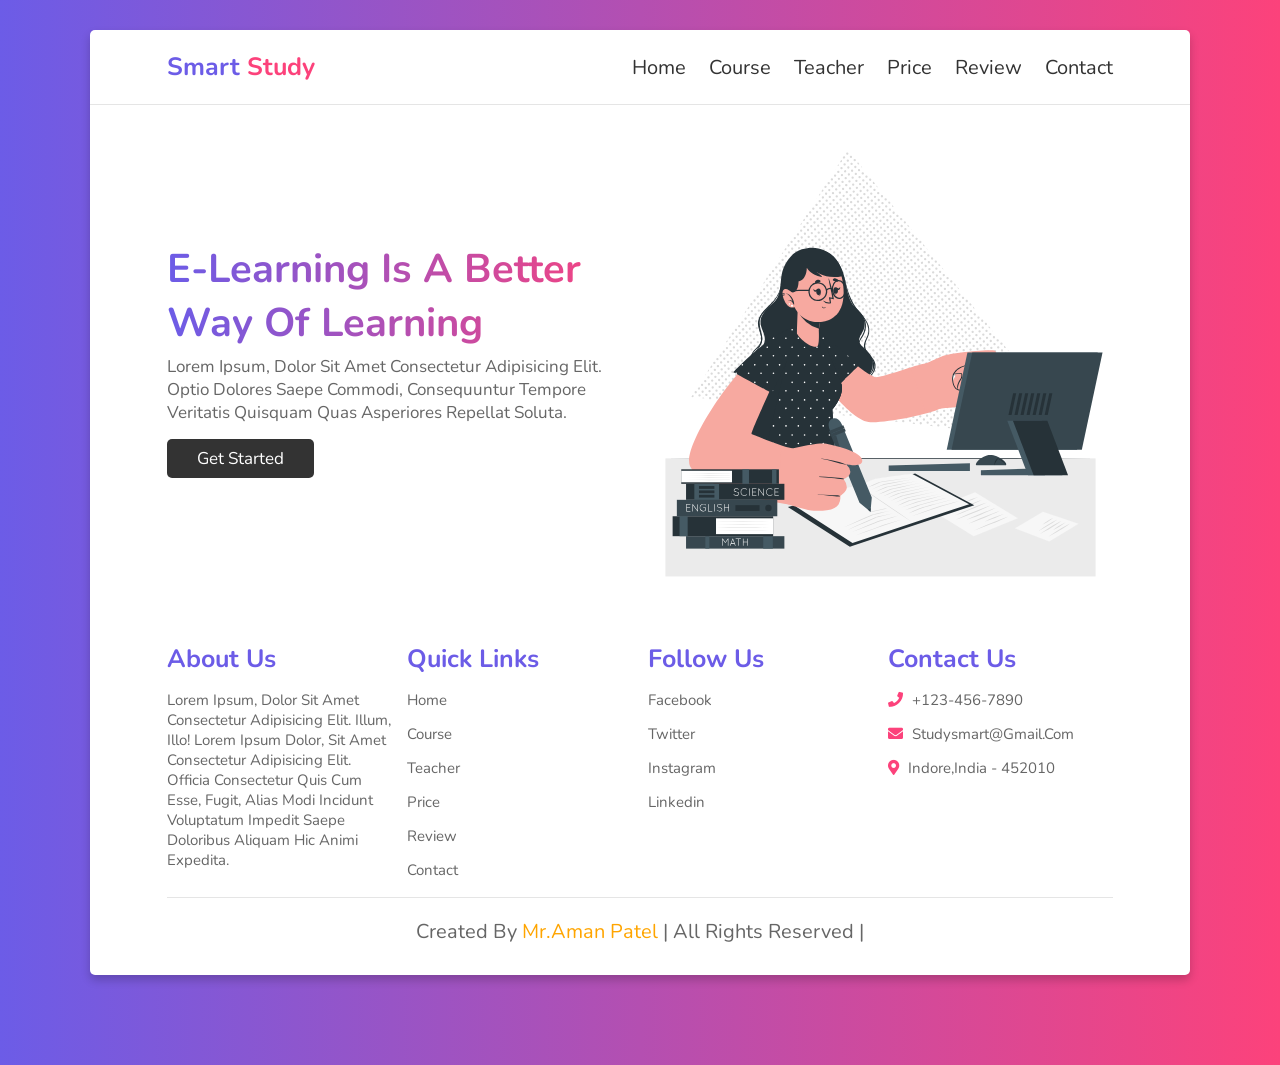
<file: index.html>
<!DOCTYPE html>
<html lang="en">

<head>
    <meta charset="UTF-8">
    <meta http-equiv="X-UA-Compatible" content="IE=edge">
    <meta name="viewport" content="width=device-width, initial-scale=1.0">
    <title>Home</title>

    <!-- font awesome cdn link  -->
    <link rel="stylesheet" href="https://cdnjs.cloudflare.com/ajax/libs/font-awesome/5.15.3/css/all.min.css">

    <!-- custom css link  -->
    <link rel="stylesheet" href="css/style.css">
</head>

<body>

    <div class="container">
        <header>

            <a href="" class="logo">  Smart <span>Study</span></a>


            <div id="menu" class="fas fa-bars"></div>

            <nav class="navbar">
                <a href="home.html">Home</a>
                <a href="course.html">course</a>
                <a href="teacher.html">teacher</a>
                <a href="price.html">price</a>
                <a href="review.html">review</a>
                <a href="contact.html">contact</a>
            </nav>


        </header>



        <!-- home section starts  -->

            <section class="home">

                <div class="content">
                    <h3>E-Learning is a better way of learning</h3>
                    <p>Lorem ipsum, dolor sit amet consectetur adipisicing elit. Optio dolores saepe commodi, consequuntur tempore veritatis quisquam quas asperiores repellat soluta.</p>
                    <a href="course.html" class="btn">Get Started</a>
                </div>

                <div class="image">
                    <img src="images/home-img.svg" alt="">
                </div>
            </section>




        <!-- home section ends -->

        <!-- footer section  -->

        <section class="footer">
            <div class="box-contanier">
                <div class="box">
                    <h3>about us</h3>
                    <p>Lorem ipsum, dolor sit amet consectetur adipisicing elit. Illum, illo! Lorem ipsum dolor, sit amet consectetur adipisicing elit. Officia consectetur quis cum esse, fugit, alias modi incidunt voluptatum impedit saepe doloribus aliquam hic animi expedita.</p>
                </div>

                <div class="box">
                    <h3>quick links</h3>
                  <a href="/" >home</a>
                  <a href="course.html" >course</a>
                  <a href="teacher.html" >teacher</a>
                  <a href="price.html" >price</a>
                  <a href="review.html" >review</a>
                  <a href="contact.html" >contact</a>
                </div>

                <div class="box">
                    <h3>Follow us</h3>
                 <a href="#">facebook</a>
                 <a href="#">twitter</a>
                 <a href="#">instagram</a>
                 <a href="#">linkedin</a>
                </div>


                <div class="box">
                    <h3>contact us</h3>
                 <p><i class="fas fa-phone"></i> +123-456-7890 </p>
                 <p><i class="fas fa-envelope"></i>  studysmart@gmail.com</p>
                 <p><i class="fas fa-map-marker-alt"></i> indore,india - 452010  </p>
                </div>

            </div>

            <div class="credit">
                Created by <span>Mr.Aman Patel </span> | all rights reserved |
            </div>
        </section>


    </div>









    <!-- custom js link  -->
    <script src="script/main.js"></script>
</body>

</html>
</file>
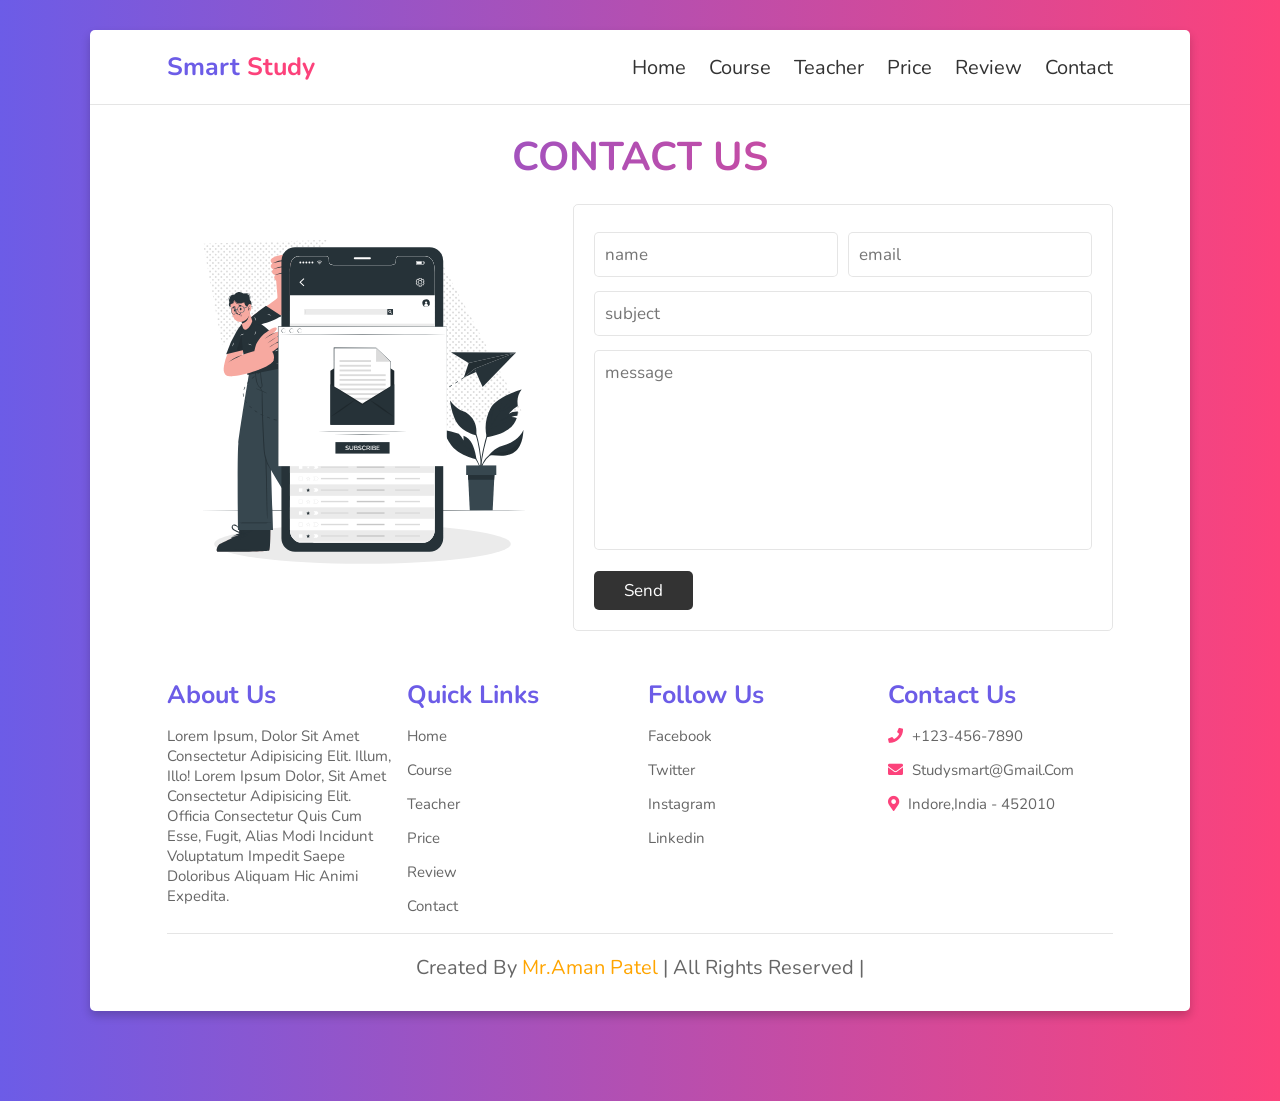
<file: contact.html>
<!DOCTYPE html>
<html lang="en">

<head>
    <meta charset="UTF-8">
    <meta http-equiv="X-UA-Compatible" content="IE=edge">
    <meta name="viewport" content="width=device-width, initial-scale=1.0">
    <title>Contact</title>

    <!-- font awesome cdn link  -->
    <link rel="stylesheet" href="https://cdnjs.cloudflare.com/ajax/libs/font-awesome/5.15.3/css/all.min.css">

    <!-- custom css link  -->
    <link rel="stylesheet" href="css/style.css">
</head>

<body>

    <div class="container">
        <header>

            <a href="" class="logo">  Smart <span>Study</span></a>


            <div id="menu" class="fas fa-bars"></div>

            <nav class="navbar">
                <a href="home.html">Home</a>
                <a href="course.html">course</a>
                <a href="teacher.html">teacher</a>
                <a href="price.html">price</a>
                <a href="review.html">review</a>
                <a href="contact.html">contact</a>
            </nav>


        </header>
        

        <h1 class="heading">Contact Us</h1>
        <!-- contact section  -->

        <section class="contact">

            <div class="image">
                <img src="images/contact-img.svg" alt="">
            </div>

            <form action="">

                <div class="inputbox">
                    <input type="text" placeholder="name">
                    <input type="email" placeholder="email">
                </div>

                <input type="text" placeholder="subject" class="box">

                <textarea placeholder="message" name="" id="" cols="30" rows="10"></textarea>

                <input type="submit" class="btn"  value="send">

            </form>

        </section>

         <!-- footer section  -->

         <section class="footer">
            <div class="box-contanier">
                <div class="box">
                    <h3>about us</h3>
                    <p>Lorem ipsum, dolor sit amet consectetur adipisicing elit. Illum, illo! Lorem ipsum dolor, sit amet consectetur adipisicing elit. Officia consectetur quis cum esse, fugit, alias modi incidunt voluptatum impedit saepe doloribus aliquam hic animi expedita.</p>
                </div>

                <div class="box">
                    <h3>quick links</h3>
                  <a href="index.html" >home</a>
                  <a href="contact.html" >course</a>
                  <a href="teacher.html" >teacher</a>
                  <a href="price.html" >price</a>
                  <a href="review.html" >review</a>
                  <a href="contact.html" >contact</a>
                </div>

                <div class="box">
                    <h3>Follow us</h3>
                 <a href="#">facebook</a>
                 <a href="#">twitter</a>
                 <a href="#">instagram</a>
                 <a href="#">linkedin</a>
                </div>


                <div class="box">
                    <h3>contact us</h3>
                 <p><i class="fas fa-phone"></i> +123-456-7890 </p>
                 <p><i class="fas fa-envelope"></i>  studysmart@gmail.com</p>
                 <p><i class="fas fa-map-marker-alt"></i> indore,india - 452010  </p>
                </div>

            </div>

            <div class="credit">
                Created by <span>Mr.Aman Patel </span> | all rights reserved |
            </div>
        </section>
    </div>









    <!-- custom js link  -->
    <script src="script/main.js"></script>
</body>

</html>
</file>
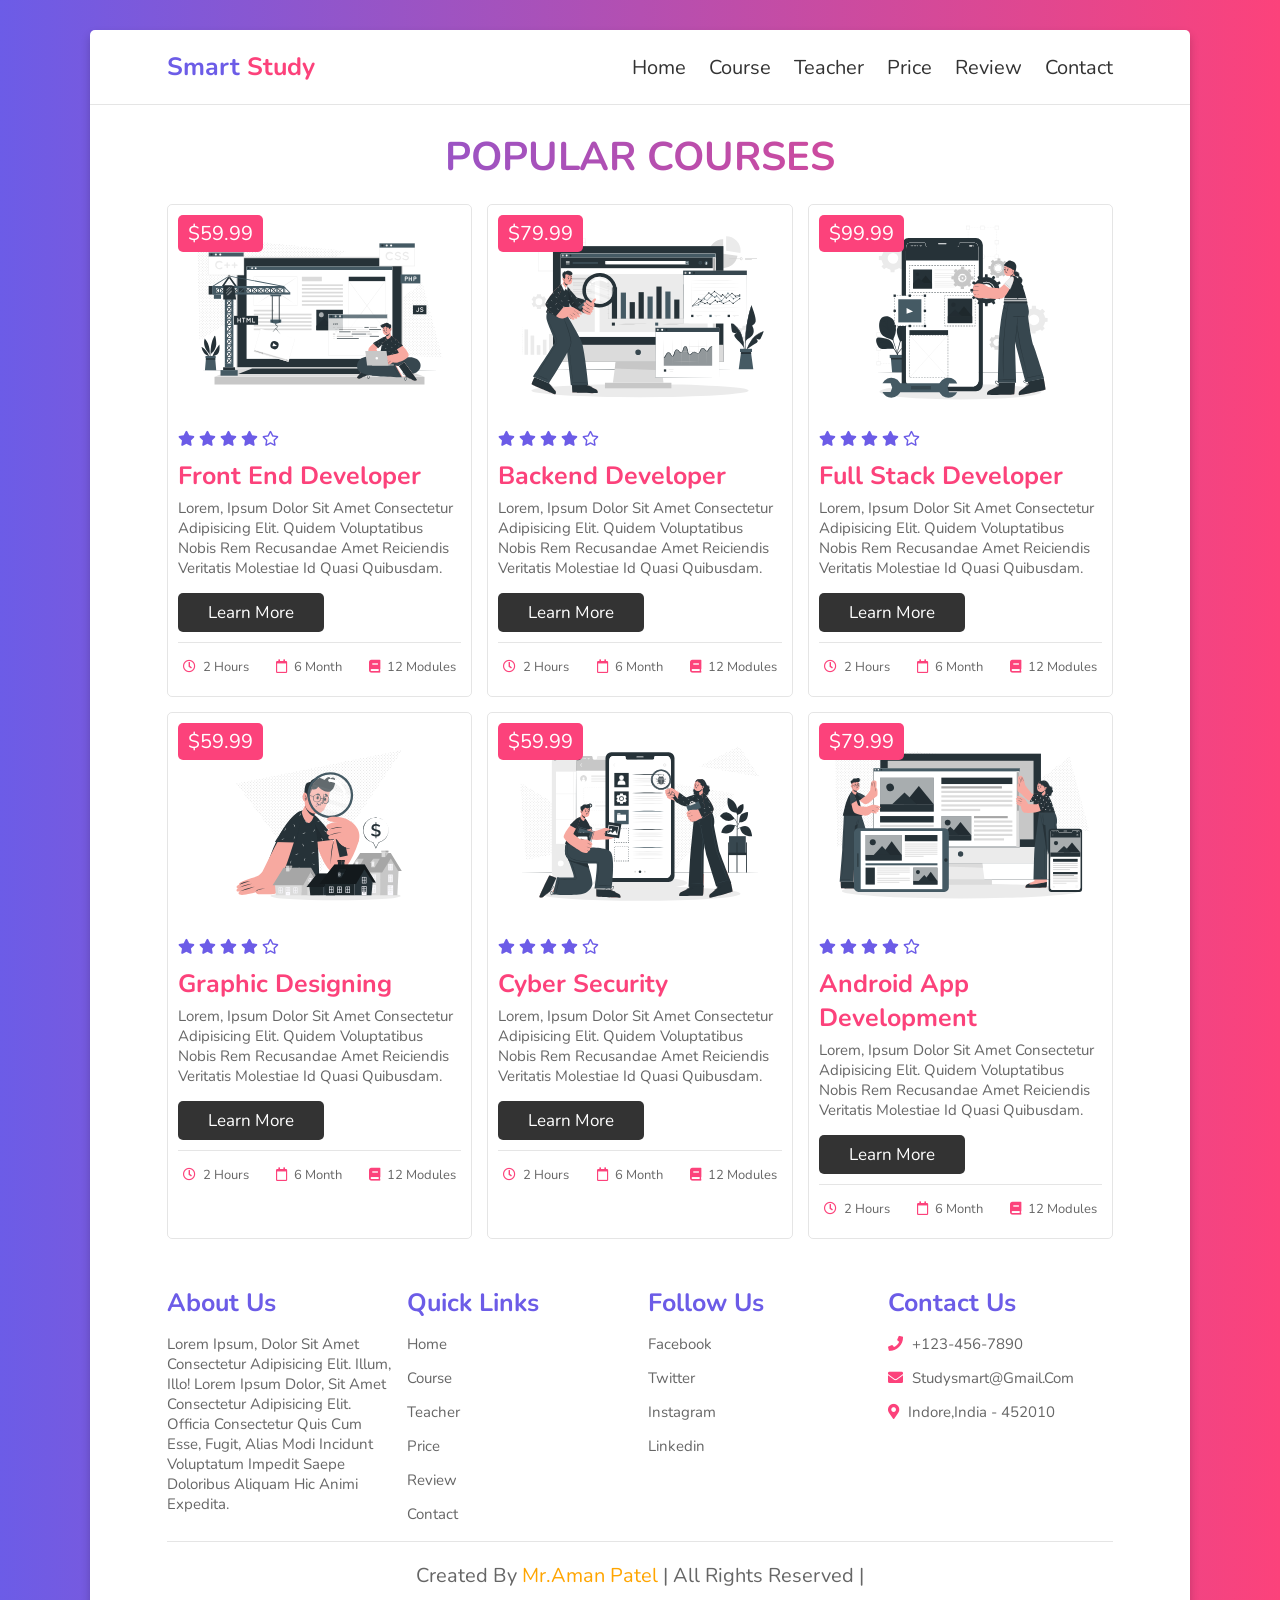
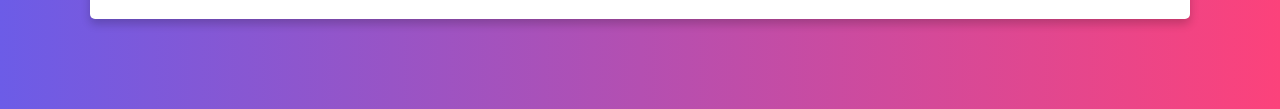
<file: course.html>
<!DOCTYPE html>
<html lang="en">

<head>
    <meta charset="UTF-8">
    <meta http-equiv="X-UA-Compatible" content="IE=edge">
    <meta name="viewport" content="width=device-width, initial-scale=1.0">
    <title>Course</title>

    <!-- font awesome cdn link  -->
    <link rel="stylesheet" href="https://cdnjs.cloudflare.com/ajax/libs/font-awesome/5.15.3/css/all.min.css">

    <!-- custom css link  -->
    <link rel="stylesheet" href="css/style.css">
</head>

<body>

    <div class="container">
        <header>

            <a href="" class="logo"> Smart <span>Study</span></a>


            <div id="menu" class="fas fa-bars"></div>

            <nav class="navbar">
                <a href="home.html">Home</a>
                <a href="course.html">course</a>
                <a href="teacher.html">teacher</a>
                <a href="price.html">price</a>
                <a href="review.html">review</a>
                <a href="contact.html">contact</a>
            </nav>


        </header>


        <h1 class="heading">Popular Courses</h1>

        <!-- course section  -->
        <section class="course">

            <div class="box">
                <span class="amount">$59.99</span>
                <img src="images/course-1.svg" alt="">
                <div class="strs">
                    <i class="fas fa-star"></i>
                    <i class="fas fa-star"></i>
                    <i class="fas fa-star"></i>
                    <i class="fas fa-star"></i>
                    <i class="far fa-star"></i>
                </div>
                <h3>front end developer</h3>
                <p>Lorem, ipsum dolor sit amet consectetur adipisicing elit. Quidem voluptatibus nobis rem recusandae
                    amet reiciendis veritatis molestiae id quasi quibusdam.</p>
                <a href="price.html" class="btn">learn more</a>
                <div class="icons">
                    <p> <i class="far fa-clock"></i> 2 hours </p>
                    <p> <i class="far fa-calendar"></i> 6 month </p>
                    <p> <i class="fas fa-book"></i> 12 modules </p>
                </div>
            </div>
            <div class="box">
                <span class="amount">$79.99</span>
                <img src="images/course-2.svg" alt="">
                <div class="strs">
                    <i class="fas fa-star"></i>
                    <i class="fas fa-star"></i>
                    <i class="fas fa-star"></i>
                    <i class="fas fa-star"></i>
                    <i class="far fa-star"></i>
                </div>
                <h3>Backend developer</h3>
                <p>Lorem, ipsum dolor sit amet consectetur adipisicing elit. Quidem voluptatibus nobis rem recusandae
                    amet reiciendis veritatis molestiae id quasi quibusdam.</p>
                <a href="price.html" class="btn">learn more</a>
                <div class="icons">
                    <p> <i class="far fa-clock"></i> 2 hours </p>
                    <p> <i class="far fa-calendar"></i> 6 month </p>
                    <p> <i class="fas fa-book"></i> 12 modules </p>
                </div>
            </div>
            <div class="box">
                <span class="amount">$99.99</span>
                <img src="images/course-3.svg" alt="">
                <div class="strs">
                    <i class="fas fa-star"></i>
                    <i class="fas fa-star"></i>
                    <i class="fas fa-star"></i>
                    <i class="fas fa-star"></i>
                    <i class="far fa-star"></i>
                </div>
                <h3>full stack developer</h3>
                <p>Lorem, ipsum dolor sit amet consectetur adipisicing elit. Quidem voluptatibus nobis rem recusandae
                    amet reiciendis veritatis molestiae id quasi quibusdam.</p>
                <a href="price.html" class="btn">learn more</a>
                <div class="icons">
                    <p> <i class="far fa-clock"></i> 2 hours </p>
                    <p> <i class="far fa-calendar"></i> 6 month </p>
                    <p> <i class="fas fa-book"></i> 12 modules </p>
                </div>
            </div>
            <div class="box">
                <span class="amount">$59.99</span>
                <img src="images/course-4.svg" alt="">
                <div class="strs">
                    <i class="fas fa-star"></i>
                    <i class="fas fa-star"></i>
                    <i class="fas fa-star"></i>
                    <i class="fas fa-star"></i>
                    <i class="far fa-star"></i>
                </div>
                <h3>Graphic Designing</h3>
                <p>Lorem, ipsum dolor sit amet consectetur adipisicing elit. Quidem voluptatibus nobis rem recusandae
                    amet reiciendis veritatis molestiae id quasi quibusdam.</p>
                <a href="price.html" class="btn">learn more</a>
                <div class="icons">
                    <p> <i class="far fa-clock"></i> 2 hours </p>
                    <p> <i class="far fa-calendar"></i> 6 month </p>
                    <p> <i class="fas fa-book"></i> 12 modules </p>
                </div>
            </div>
            <div class="box">
                <span class="amount">$59.99</span>
                <img src="images/course-5.svg" alt="">
                <div class="strs">
                    <i class="fas fa-star"></i>
                    <i class="fas fa-star"></i>
                    <i class="fas fa-star"></i>
                    <i class="fas fa-star"></i>
                    <i class="far fa-star"></i>
                </div>
                <h3>Cyber Security</h3>
                <p>Lorem, ipsum dolor sit amet consectetur adipisicing elit. Quidem voluptatibus nobis rem recusandae
                    amet reiciendis veritatis molestiae id quasi quibusdam.</p>
                <a href="price.html" class="btn">learn more</a>
                <div class="icons">
                    <p> <i class="far fa-clock"></i> 2 hours </p>
                    <p> <i class="far fa-calendar"></i> 6 month </p>
                    <p> <i class="fas fa-book"></i> 12 modules </p>
                </div>
            </div>
            <div class="box">
                <span class="amount">$79.99</span>
                <img src="images/course-6.svg" alt="">
                <div class="strs">
                    <i class="fas fa-star"></i>
                    <i class="fas fa-star"></i>
                    <i class="fas fa-star"></i>
                    <i class="fas fa-star"></i>
                    <i class="far fa-star"></i>
                </div>
                <h3>Android App Development</h3>
                <p>Lorem, ipsum dolor sit amet consectetur adipisicing elit. Quidem voluptatibus nobis rem recusandae
                    amet reiciendis veritatis molestiae id quasi quibusdam.</p>
                <a href="price.html" class="btn">learn more</a>
                <div class="icons">
                    <p> <i class="far fa-clock"></i> 2 hours </p>
                    <p> <i class="far fa-calendar"></i> 6 month </p>
                    <p> <i class="fas fa-book"></i> 12 modules </p>
                </div>
            </div>



        </section>

        <!-- footer section  -->

        <section class="footer">
            <div class="box-contanier">
                <div class="box">
                    <h3>about us</h3>
                    <p>Lorem ipsum, dolor sit amet consectetur adipisicing elit. Illum, illo! Lorem ipsum dolor, sit
                        amet consectetur adipisicing elit. Officia consectetur quis cum esse, fugit, alias modi incidunt
                        voluptatum impedit saepe doloribus aliquam hic animi expedita.</p>
                </div>

                <div class="box">
                    <h3>quick links</h3>
                  <a href="index.html" >home</a>
                  <a href="contact.html" >course</a>
                  <a href="teacher.html" >teacher</a>
                  <a href="price.html" >price</a>
                  <a href="review.html" >review</a>
                  <a href="contact.html" >contact</a>
                </div>

                <div class="box">
                    <h3>Follow us</h3>
                    <a href="#">facebook</a>
                    <a href="#">twitter</a>
                    <a href="#">instagram</a>
                    <a href="#">linkedin</a>
                </div>


                <div class="box">
                    <h3>contact us</h3>
                    <p><i class="fas fa-phone"></i> +123-456-7890 </p>
                    <p><i class="fas fa-envelope"></i> studysmart@gmail.com</p>
                    <p><i class="fas fa-map-marker-alt"></i> indore,india - 452010 </p>
                </div>

            </div>

            <div class="credit">
                Created by <span>Mr.Aman Patel </span> | all rights reserved |
            </div>
        </section>
    </div>









    <!-- custom js link  -->
    <script src="script/main.js"></script>
</body>

</html>
</file>
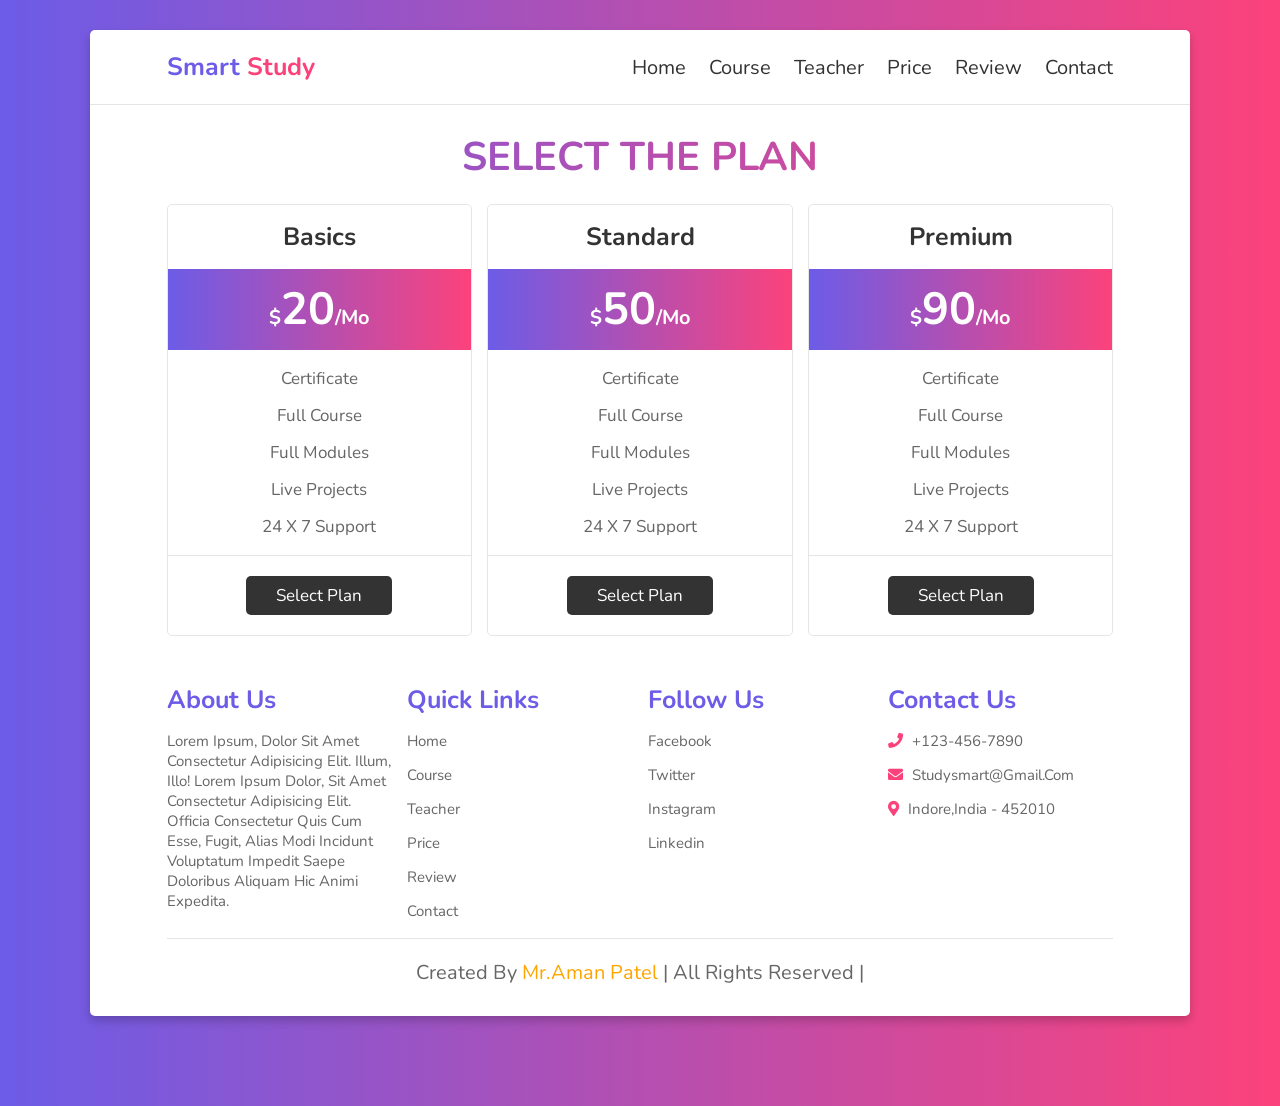
<file: price.html>
<!DOCTYPE html>
<html lang="en">

<head>
    <meta charset="UTF-8">
    <meta http-equiv="X-UA-Compatible" content="IE=edge">
    <meta name="viewport" content="width=device-width, initial-scale=1.0">
    <title>Price</title>

    <!-- font awesome cdn link  -->
    <link rel="stylesheet" href="https://cdnjs.cloudflare.com/ajax/libs/font-awesome/5.15.3/css/all.min.css">

    <!-- custom css link  -->
    <link rel="stylesheet" href="css/style.css">
</head>

<body>

    <div class="container">
        <header>

            <a href="" class="logo">  Smart <span>Study</span></a>


            <div id="menu" class="fas fa-bars"></div>

            <nav class="navbar">
                <a href="home.html">Home</a>
                <a href="course.html">course</a>
                <a href="teacher.html">teacher</a>
                <a href="price.html">price</a>
                <a href="review.html">review</a>
                <a href="contact.html">contact</a>
            </nav>


        </header>
        <h1 class="heading"> select the plan </h1>

        <section class="price">


            <div class="box">
                <h3>basics</h3>
                <div class="amount"><span>$</span>20<span>/Mo</span></div>
                <ul>
                    <li>certificate</li>
                    <li>full course</li>
                    <li>full modules</li>
                    <li>live projects</li>
                    <li>24 x 7 support</li>
                </ul>
                <a href="contact.html" class="btn">select plan</a>
            </div>

            <div class="box">
                <h3>Standard</h3>
                <div class="amount"><span>$</span>50<span>/Mo</span></div>
                <ul>
                    <li>certificate</li>
                    <li>full course</li>
                    <li>full modules</li>
                    <li>live projects</li>
                    <li>24 x 7 support</li>
                </ul>
                <a href="contact.html" class="btn">select plan</a>
            </div>

            <div class="box">
                <h3>Premium</h3>
                <div class="amount"><span>$</span>90<span>/Mo</span></div>
                <ul>
                    <li>certificate</li>
                    <li>full course</li>
                    <li>full modules</li>
                    <li>live projects</li>
                    <li>24 x 7 support</li>
                </ul>
                <a href="contact.html" class="btn">select plan</a>
            </div>


        </section>




         <!-- footer section  -->

         <section class="footer">
            <div class="box-contanier">
                <div class="box">
                    <h3>about us</h3>
                    <p>Lorem ipsum, dolor sit amet consectetur adipisicing elit. Illum, illo! Lorem ipsum dolor, sit amet consectetur adipisicing elit. Officia consectetur quis cum esse, fugit, alias modi incidunt voluptatum impedit saepe doloribus aliquam hic animi expedita.</p>
                </div>

                <div class="box">
                    <h3>quick links</h3>
                  <a href="index.html" >home</a>
                  <a href="contact.html" >course</a>
                  <a href="teacher.html" >teacher</a>
                  <a href="price.html" >price</a>
                  <a href="review.html" >review</a>
                  <a href="contact.html" >contact</a>
                </div>

                <div class="box">
                    <h3>Follow us</h3>
                 <a href="#">facebook</a>
                 <a href="#">twitter</a>
                 <a href="#">instagram</a>
                 <a href="#">linkedin</a>
                </div>


                <div class="box">
                    <h3>contact us</h3>
                 <p><i class="fas fa-phone"></i> +123-456-7890 </p>
                 <p><i class="fas fa-envelope"></i>  studysmart@gmail.com</p>
                 <p><i class="fas fa-map-marker-alt"></i> indore,india - 452010  </p>
                </div>

            </div>

            <div class="credit">
                Created by <span>Mr.Aman Patel </span> | all rights reserved |
            </div>
        </section>
    </div>









    <!-- custom js link  -->
    <script src="script/main.js"></script>
</body>

</html>
</file>
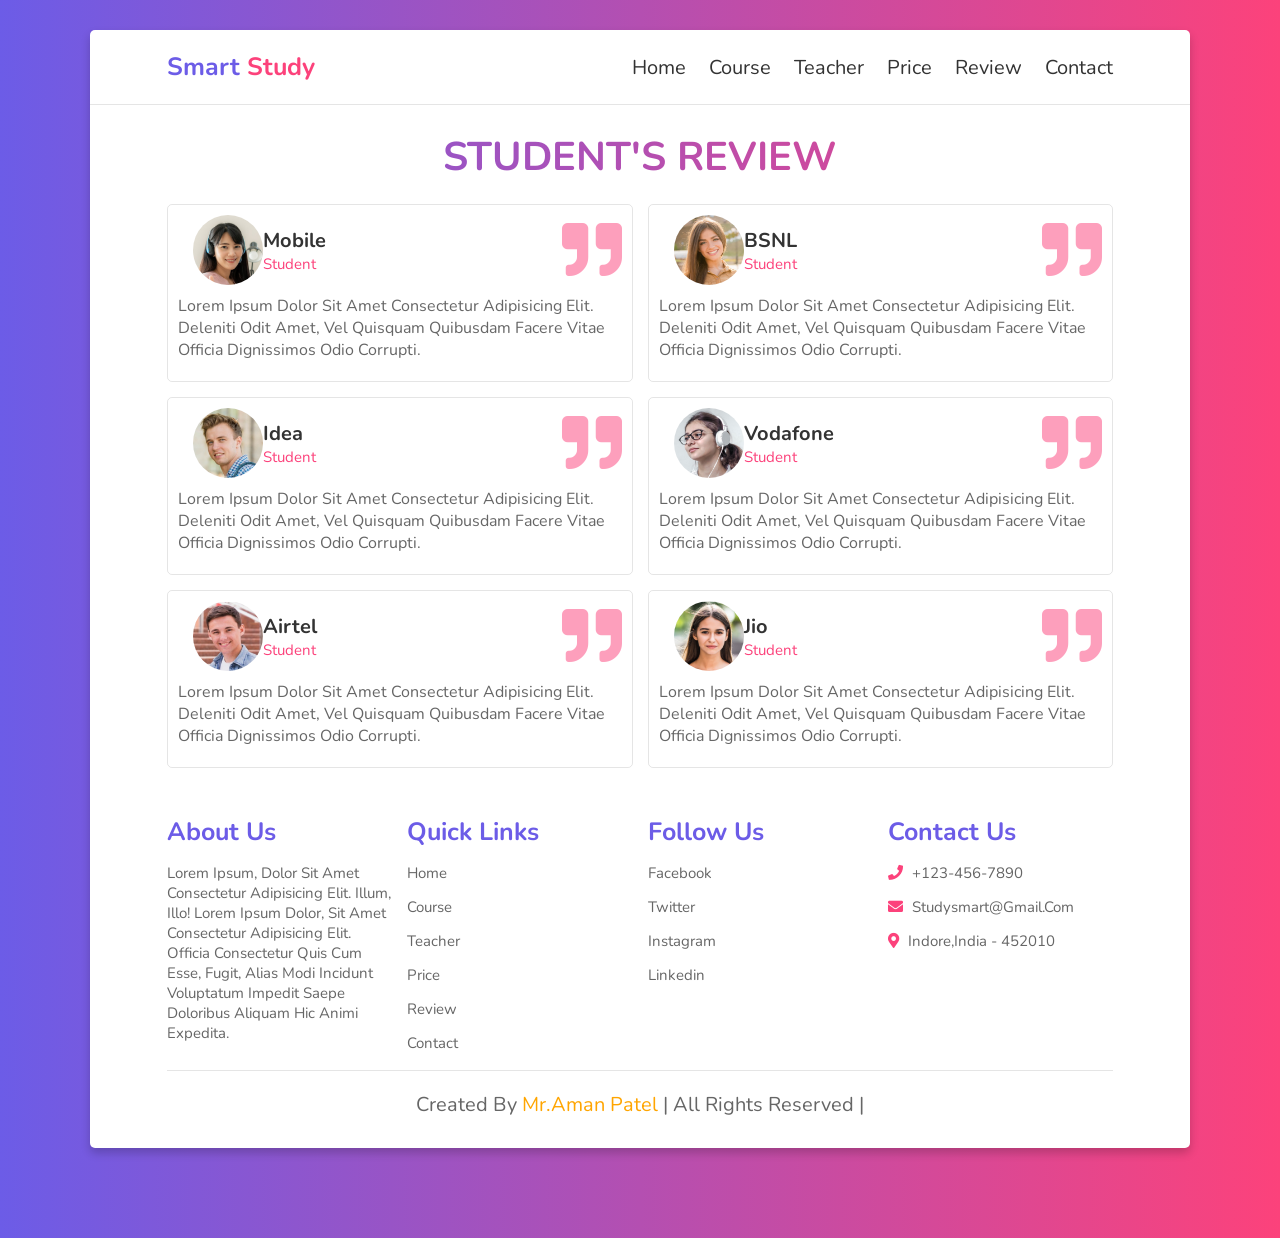
<file: review.html>
<!DOCTYPE html>
<html lang="en">

<head>
    <meta charset="UTF-8">
    <meta http-equiv="X-UA-Compatible" content="IE=edge">
    <meta name="viewport" content="width=device-width, initial-scale=1.0">
    <title>Review</title>

    <!-- font awesome cdn link  -->
    <link rel="stylesheet" href="https://cdnjs.cloudflare.com/ajax/libs/font-awesome/5.15.3/css/all.min.css">

    <!-- custom css link  -->
    <link rel="stylesheet" href="css/style.css">
</head>

<body>

    <div class="container">
        <header>

            <a href="" class="logo">  Smart <span>Study</span></a>


            <div id="menu" class="fas fa-bars"></div>

            <nav class="navbar">
                <a href="home.html">Home</a>
                <a href="course.html">course</a>
                <a href="teacher.html">teacher</a>
                <a href="price.html">price</a>
                <a href="review.html">review</a>
                <a href="contact.html">contact</a>
            </nav>


        </header>

        <h1 class="heading">  student's review   </h1>

        <!-- review section  -->
        <section class="review">
            <div class="box">
                <div class="student">
                    <div class="student-info">
                        <img src="images/student-1.png" alt="">
                        <div class="info">
                            <h3>Mobile</h3>
                            <span>student</span>
                        </div>
                    </div>
                    <i class="fas fa-quote-right"></i>
                </div>
                <p class="text">Lorem ipsum dolor sit amet consectetur adipisicing elit. Deleniti odit amet, vel quisquam quibusdam facere vitae officia dignissimos odio corrupti.</p>
            </div>
            <div class="box">
                <div class="student">
                    <div class="student-info">
                        <img src="images/student-2.png" alt="">
                        <div class="info">
                            <h3>BSNL</h3>
                            <span>student</span>
                        </div>
                    </div>
                    <i class="fas fa-quote-right"></i>
                </div>
                <p class="text">Lorem ipsum dolor sit amet consectetur adipisicing elit. Deleniti odit amet, vel quisquam quibusdam facere vitae officia dignissimos odio corrupti.</p>
            </div>
            <div class="box">
                <div class="student">
                    <div class="student-info">
                        <img src="images/student-3.png" alt="">
                        <div class="info">
                            <h3>Idea</h3>
                            <span>student</span>
                        </div>
                    </div>
                    <i class="fas fa-quote-right"></i>
                </div>
                <p class="text">Lorem ipsum dolor sit amet consectetur adipisicing elit. Deleniti odit amet, vel quisquam quibusdam facere vitae officia dignissimos odio corrupti.</p>
            </div>
            <div class="box">
                <div class="student">
                    <div class="student-info">
                        <img src="images/student-4.png" alt="">
                        <div class="info">
                            <h3>Vodafone</h3>
                            <span>student</span>
                        </div>
                    </div>
                    <i class="fas fa-quote-right"></i>
                </div>
                <p class="text">Lorem ipsum dolor sit amet consectetur adipisicing elit. Deleniti odit amet, vel quisquam quibusdam facere vitae officia dignissimos odio corrupti.</p>
            </div>
            <div class="box">
                <div class="student">
                    <div class="student-info">
                        <img src="images/student-5.png" alt="">
                        <div class="info">
                            <h3>Airtel</h3>
                            <span>student</span>
                        </div>
                    </div>
                    <i class="fas fa-quote-right"></i>
                </div>
                <p class="text">Lorem ipsum dolor sit amet consectetur adipisicing elit. Deleniti odit amet, vel quisquam quibusdam facere vitae officia dignissimos odio corrupti.</p>
            </div>
            <div class="box">
                <div class="student">
                    <div class="student-info">
                        <img src="images/student-6.png" alt="">
                        <div class="info">
                            <h3>Jio</h3>
                            <span>student</span>
                        </div>
                    </div>
                    <i class="fas fa-quote-right"></i>
                </div>
                <p class="text">Lorem ipsum dolor sit amet consectetur adipisicing elit. Deleniti odit amet, vel quisquam quibusdam facere vitae officia dignissimos odio corrupti.</p>
            </div>
        </section>


         <!-- footer section  -->

         <section class="footer">
            <div class="box-contanier">
                <div class="box">
                    <h3>about us</h3>
                    <p>Lorem ipsum, dolor sit amet consectetur adipisicing elit. Illum, illo! Lorem ipsum dolor, sit amet consectetur adipisicing elit. Officia consectetur quis cum esse, fugit, alias modi incidunt voluptatum impedit saepe doloribus aliquam hic animi expedita.</p>
                </div>

                <div class="box">
                    <h3>quick links</h3>
                  <a href="index.html" >home</a>
                  <a href="contact.html" >course</a>
                  <a href="teacher.html" >teacher</a>
                  <a href="price.html" >price</a>
                  <a href="review.html" >review</a>
                  <a href="contact.html" >contact</a>
                </div>

                <div class="box">
                    <h3>Follow us</h3>
                 <a href="#">facebook</a>
                 <a href="#">twitter</a>
                 <a href="#">instagram</a>
                 <a href="#">linkedin</a>
                </div>


                <div class="box">
                    <h3>contact us</h3>
                 <p><i class="fas fa-phone"></i> +123-456-7890 </p>
                 <p><i class="fas fa-envelope"></i>  studysmart@gmail.com</p>
                 <p><i class="fas fa-map-marker-alt"></i> indore,india - 452010  </p>
                </div>

            </div>

            <div class="credit">
                Created by <span>Mr.Aman Patel </span> | all rights reserved |
            </div>
        </section>
        
    </div>









    <!-- custom js link  -->
    <script src="script/main.js"></script>
</body>

</html>
</file>
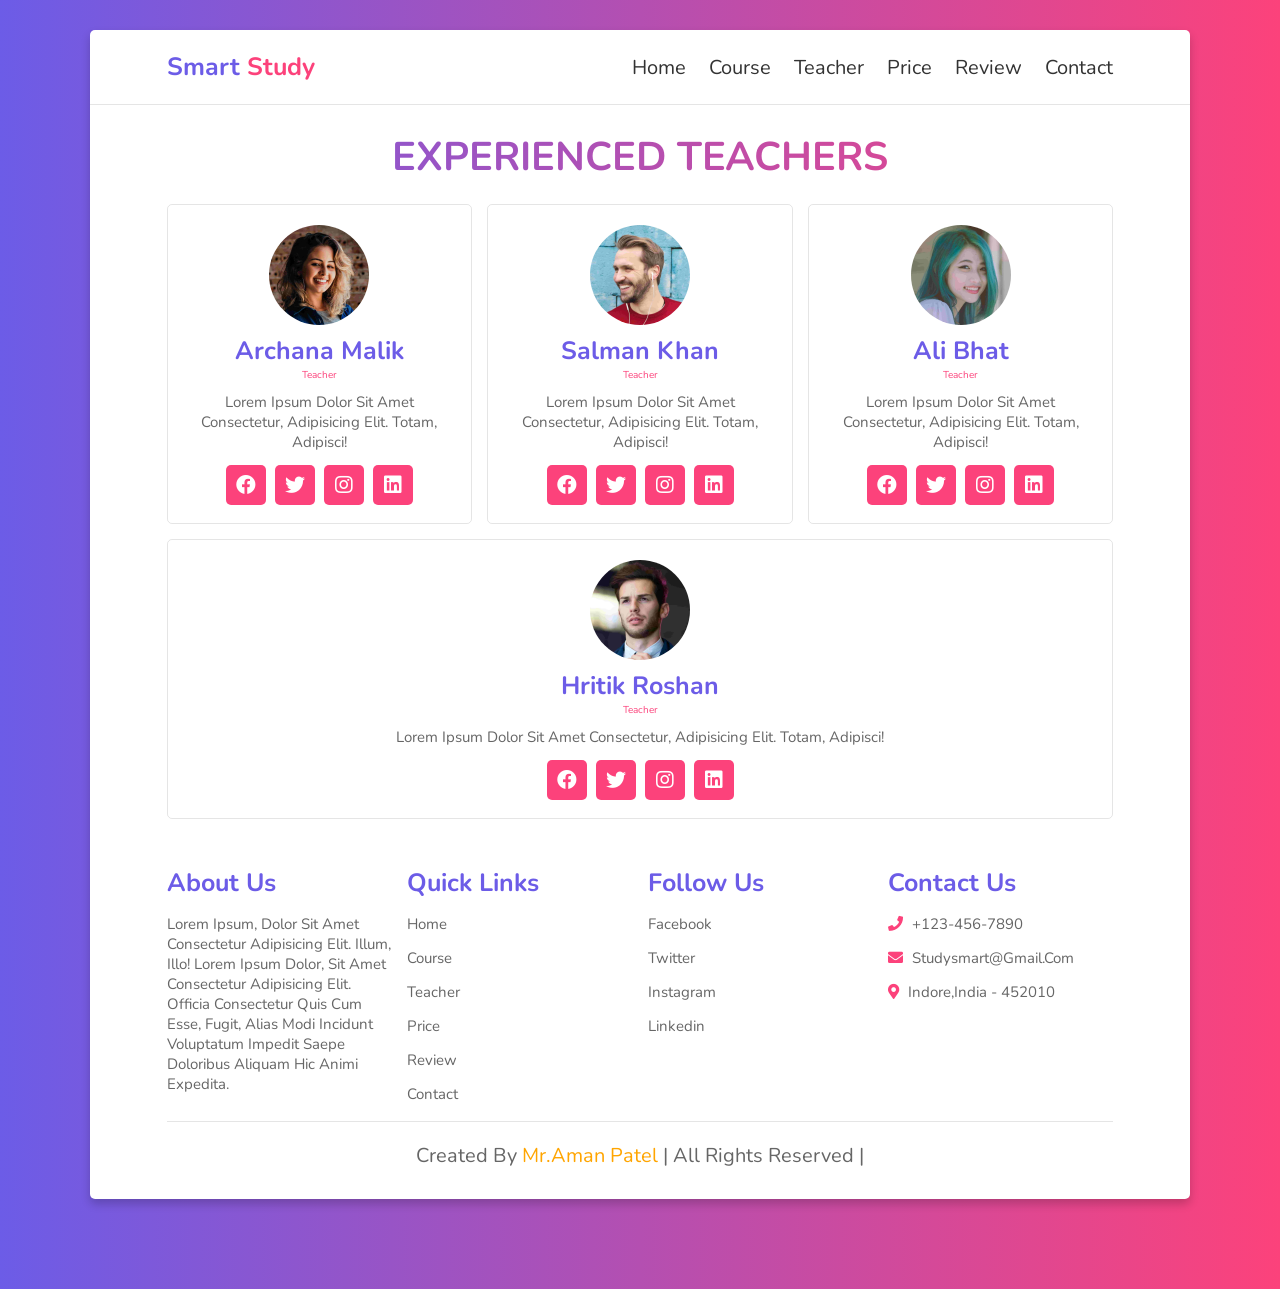
<file: teacher.html>
<!DOCTYPE html>
<html lang="en">

<head>
    <meta charset="UTF-8">
    <meta http-equiv="X-UA-Compatible" content="IE=edge">
    <meta name="viewport" content="width=device-width, initial-scale=1.0">
    <title>Teacher</title>

    <!-- font awesome cdn link  -->
    <link rel="stylesheet" href="https://cdnjs.cloudflare.com/ajax/libs/font-awesome/5.15.3/css/all.min.css">

    <!-- custom css link  -->
    <link rel="stylesheet" href="css/style.css">
</head>

<body>

    <div class="container">
        <header>

            <a href="" class="logo">  Smart <span>Study</span></a>


            <div id="menu" class="fas fa-bars"></div>

            <nav class="navbar">
                <a href="home.html">Home</a>
                <a href="course.html">course</a>
                <a href="teacher.html">teacher</a>
                <a href="price.html">price</a>
                <a href="review.html">review</a>
                <a href="contact.html">contact</a>
            </nav>


        </header>


        <h1 class="heading">Experienced Teachers</h1>
<!-- teacher section  -->

<section class="teacher" id="teacher">
    <div class="box">
        <img src="images/teacher-1.png" alt="">
        <h3>Archana Malik</h3>
        <span>Teacher</span>
        <p>Lorem ipsum dolor sit amet consectetur, adipisicing elit. Totam, adipisci!</p>
        <div class="share">
            <a href="#" class="fab fa-facebook"></a>
            <a href="#" class="fab fa-twitter"></a>
            <a href="#" class="fab fa-instagram"></a>
            <a href="#" class="fab fa-linkedin"></a>
        </div>
    </div>
    <div class="box">
        <img src="images/teacher-2.png" alt="">
        <h3>Salman Khan</h3>
        <span>Teacher</span>
        <p>Lorem ipsum dolor sit amet consectetur, adipisicing elit. Totam, adipisci!</p>
        <div class="share">
            <a href="#" class="fab fa-facebook"></a>
            <a href="#" class="fab fa-twitter"></a>
            <a href="#" class="fab fa-instagram"></a>
            <a href="#" class="fab fa-linkedin"></a>
        </div>
    </div>
    <div class="box">
        <img src="images/teacher-3.png" alt="">
        <h3>Ali Bhat</h3>
        <span>Teacher</span>
        <p>Lorem ipsum dolor sit amet consectetur, adipisicing elit. Totam, adipisci!</p>
        <div class="share">
            <a href="#" class="fab fa-facebook"></a>
            <a href="#" class="fab fa-twitter"></a>
            <a href="#" class="fab fa-instagram"></a>
            <a href="#" class="fab fa-linkedin"></a>
        </div>
    </div>
    <div class="box">
        <img src="images/teacher-4.png" alt="">
        <h3>Hritik Roshan</h3>
        <span>Teacher</span>
        <p>Lorem ipsum dolor sit amet consectetur, adipisicing elit. Totam, adipisci!</p>
        <div class="share">
            <a href="#" class="fab fa-facebook"></a>
            <a href="#" class="fab fa-twitter"></a>
            <a href="#" class="fab fa-instagram"></a>
            <a href="#" class="fab fa-linkedin"></a>
        </div>
    </div>

</section>
         <!-- footer section  -->

         <section class="footer">
            <div class="box-contanier">
                <div class="box">
                    <h3>about us</h3>
                    <p>Lorem ipsum, dolor sit amet consectetur adipisicing elit. Illum, illo! Lorem ipsum dolor, sit amet consectetur adipisicing elit. Officia consectetur quis cum esse, fugit, alias modi incidunt voluptatum impedit saepe doloribus aliquam hic animi expedita.</p>
                </div>

                <div class="box">
                    <h3>quick links</h3>
                  <a href="index.html" >home</a>
                  <a href="contact.html" >course</a>
                  <a href="teacher.html" >teacher</a>
                  <a href="price.html" >price</a>
                  <a href="review.html" >review</a>
                  <a href="contact.html" >contact</a>
                </div>

                <div class="box">
                    <h3>Follow us</h3>
                 <a href="#">facebook</a>
                 <a href="#">twitter</a>
                 <a href="#">instagram</a>
                 <a href="#">linkedin</a>
                </div>


                <div class="box">
                    <h3>contact us</h3>
                 <p><i class="fas fa-phone"></i> +123-456-7890 </p>
                 <p><i class="fas fa-envelope"></i>  studysmart@gmail.com</p>
                 <p><i class="fas fa-map-marker-alt"></i> indore,india - 452010  </p>
                </div>

            </div>

            <div class="credit">
                Created by <span>Mr.Aman Patel </span> | all rights reserved |
            </div>
        </section>
    </div>









    <!-- custom js link  -->
    <script src="script/main.js"></script>
</body>

</html>
</file>
<file: css/style.css>
@import url('https://fonts.googleapis.com/css2?family=Nunito:ital,wght@0,200;0,300;0,400;0,700;1,400&display=swap');


:root{
    --violet:#6c5ce7;
    --pink:#fc427B;
    --gradient:linear-gradient(90deg, var(--violet) , var(--pink));
}

*{
    font-family: 'Nunito', sans-serif;
    margin: 0;padding: 0;
    box-sizing: border-box;
    outline: none; border: none;
    text-decoration: none;
    text-transform: capitalize;
    transition: all .2s ease-out;
}

html{
font-size: 62.5%;
overflow-x: hidden;
}


html::-webkit-scrollbar{
    width:1rem ;
}


html::-webkit-scrollbar-track{
    background: #333;
}

html::-webkit-scrollbar-thumb{
    background: #fff;
    border-radius: 5rem;
}

body{
    background: var(--gradient);
    padding: 3rem 7%;
    padding-bottom: 9rem;
}

section{
    padding: 2rem 7%;
}

.container {
    background: #fff;
    border-radius: .5rem;
    box-shadow: 0 .5rem 1rem rgba(0,0,0,.2);
}

.heading{
    color: transparent;
    background: var(--gradient);
    -webkit-background-clip: text;
    background-clip: text;
    padding: 0 1rem;
    padding-top: 2.5rem;
    text-align: center;
    font-size: 4rem;
    text-transform: uppercase;
}

.btn{
    display: inline-block;
    margin-top: 1rem;
    padding: .8rem 3rem;
    border-radius: .5rem;
    background: #333;
    color: #fff;
    cursor: pointer;
    font-size: 1.7rem;
}

.btn:hover{
    background: var(--gradient);
}
header{
    display: flex;
    align-items: center;
    justify-content: space-between;
    width: 100%;
    padding: 2rem 7%;
    border-bottom: .1rem solid rgba(0,0,0,.1);
    position: relative;
    z-index: 1000;
}

header .logo{
    font-size: 2.5rem;
    color: var(--violet);
    font-weight: bold;
}

header .logo span{
    color: var(--pink);
}

header .navbar a{
margin-left: 2rem;
font-size: 2rem;
color: #333;
}

header .navbar a:hover{
    color: var(--pink);
}

#menu{
    font-size: 2.5rem;
    padding: .5rem 1rem;
    border-radius: .3rem;
    border: .1rem solid rgba(0,0,0,.2);
    cursor: pointer;
    display: none;
}

.home{
    display: flex;
    flex-wrap: wrap;
    gap: 1.5rem;
    align-items: center;
}

.home .content{
    flex: 1 1 40rem;
}

.home  .image{
    flex: 1 1 40rem;
}

.home .image img{
    width: 100%;
}

.home .content h3{
    color: transparent;
    background: var(--gradient);
    -webkit-background-clip: text;
    background-clip: text;
    font-size: 4rem;
}

.home .content p{
    padding:.5rem 0 ;
    font-size: 1.7rem;
    color: #666;
}

.course{
    display: flex;
    flex-wrap: wrap;
    gap: 1.5rem;
}

.course .box{
    flex: 1 1 30rem;
    border-radius: .5rem;
    border: .1rem solid rgba(0,0,0,.1);
    padding: 1rem;
    position: relative;
}

.course .box  img{
height: 20rem;
width: 100%;
}
.course .box .amount{
    position: absolute;
    top: 1rem; left: 1rem;
    font-size: 2rem;
    padding: .5rem 1rem;
    background: var(--pink);
    color: #fff;
    border-radius: .5rem;
}

.course .box .strs{
    color: var(--violet);
    font-size: 1.5rem;
    padding: 1rem 0;
}

.course .box h3 {
    color: var(--pink);
    font-size: 2.5rem;
}
.course .box p{
    color: #666;
    font-size: 1.5rem;
    padding: .5rem 0;
}

.course .icons{
    display: flex;
    justify-content: space-between;
    border-top: .1rem solid rgba(0,0,0,.1);
    margin-top: 1rem;
    padding: .5rem;
    padding-top: 1rem;
}

.course .icons p {
    color: #666;
    font-size: 1.3rem;
}

.course .icons p i{
    padding-right: .4rem;
    color: var(--pink);
}


.teacher{
    display: flex;
    flex-wrap: wrap;
    gap: 1.5rem;
}

.teacher .box{
    flex: 1 1 23rem;
    border: .1rem solid rgba(0,0,0,.1);
    border-radius: .5rem;
    padding: 1.5rem;
    text-align: center;
}

.teacher .box img{
    height: 10rem;
    width: 10rem;
    margin: .5rem 0;
    border-radius: 50%;
    object-fit: cover;
}

.teacher .box h3{
    color: var(--violet);
    font-size:2.5rem ;
}

.teacher .box span{
    color:var(--pink);
    font-size:1rem ;
}
.teacher .box p{
    color:#666;
    font-size:1.5rem ;
    padding: 1rem 0;
}

.teacher .box .share a{
 height: 4rem;
 width: 4rem;
 line-height: 4rem;
 font-size: 2rem;
 background:var(--pink);
 border-radius: .5rem;
 margin: .3rem;
 color: #fff;
}

.teacher .box .share a:hover{
    background:var(--violet) ;
    text-decoration: underline;
}

.price{
    display: flex;
    flex-wrap: wrap;
    gap: 1.5rem;
}

.price .box{
    flex: 1 1 30rem;
    text-align: center;
    border: .1rem solid rgba(0,0,0,.1);
    border-radius: .5rem;
}

.price .box h3{
    font-size:2.5rem;
    color: #333;
    padding: 1.5rem 0;
}
.price .box .amount{
    font-size:4.5rem;
    color: #fff;
    padding: 1rem 0;
    background: var(--gradient);
    font-weight: bold;
}

.price .box .amount span {
    font-size: 2rem;  
}
.price .box ul{
    border-bottom: .1rem solid rgba(0,0,0,.1);
    padding: 1rem 0;  
    list-style: none;
}
.price .box ul li{
    padding: .7rem 0;
    font-size: 1.7rem;
    color: #666;
}


.price .box  .btn{
    margin: 2rem 0;
}

.review{
    display: flex;
    flex-wrap: wrap;
    gap: 1.5rem;
}
.review .box{
    border-radius: .5rem;
    border: .1rem solid rgba(0,0,0,.1);
    padding: 1rem;
    flex: 1 1 40rem;
}

.review .box .student{
    display: flex;
    align-items: center;
    justify-content: space-between;

}
.review .box .student .student-info{
    display: flex;
    align-items: center;
}
.review .box .student i{
font-size: 6rem;
color: var(--pink);
opacity: .5;
}

.review .box .student .student-info img{
  border-radius: 50%;
  object-fit: cover;
  height: 7rem;
  width:7rem;
  margin-left: 1.5rem;
}
.review .box .student .student-info h3{
    font-size: 2rem;
    color: #333;
}
.review .box .student .student-info span{
    font-size: 1.5rem;
    color: var(--pink);
}

.review .box .text{
    padding: 1rem 0;
    font-size: 1.6rem;
    color: #666;
}


.contact{
    display: flex;
    flex-wrap: wrap;
    gap: 1.5rem;
}

.contact .image{
    flex: 1 1 35rem ;
}
.contact .image{
    width: 100%;
}
.contact form{
    flex: 1 1 50rem ;
    border: .1rem solid rgba(0,0,0,.1);
    border-radius: .5rem;
    padding: 2rem;
}

.contact form .inputbox{
display: flex;
justify-content: space-between;
flex-wrap: wrap;
}

.contact form .inputbox input, 
.contact form .box,
.contact form  textarea{
width: 100%;
padding: 1rem;
margin: .7rem 0;
font-size: 1.7rem;
border: .1rem solid rgba(0,0,0,.1);
border-radius: .5rem;
text-transform: none;
color: #333;
}

.contact form .inputbox input :focus,
.contact form .box:focus, 
.contact form  textarea:focus{
    border-color: var(--pink);
}

.contact form .inputbox input{
    width: 49%;
}
.contact form  textarea{
    height: 20rem;
    resize: none;
}



.footer .box-contanier{
    display: flex;
    flex-wrap: wrap;
    gap: 1.5rem;
}

.footer .box-contanier .box{
    flex: 1 1 20rem;
}

.footer .box-contanier .box h3{
    font-size: 2.5rem;
    color: var(--violet);
    padding: .7rem 0;
}
.footer .box-contanier .box p{
    font-size: 1.5rem;
    color: #666;
    padding: .7rem 0;
}
.footer .box-contanier .box a{
    display: block;
    font-size: 1.5rem;
    color: #666;
    padding: .7rem 0;
}
.footer .box-contanier .box a:hover{
    color: orange;
    text-decoration: underline;
}

.footer .box-contanier .box p i{
    padding-right: .5rem;
    color: var(--pink);
}

.footer .credit{
    font-size: 2rem;
    margin-top: 1rem;
    padding: 1rem;
    padding-top: 2rem;
    text-align: center;
    border-top: .1rem solid rgba(0,0,0,.1);
    color: #666;
}

.footer .credit span{
    color: orange;
}
















/* media queries  */


@media (max-width:991px){
    html{
        font-size: 55%;
        }

        body{
            padding: 1.5rem;
        }

        header{
            padding: 2rem;
        }

        section{
            padding: 2rem;
        }
}

@media(max-width:768px){

    #menu{
       display: initial;
    }

    header .navbar{
        position: absolute;
        top: 100%; left: 0; right: 0;
        background: #FFF;
        border-top: .1rem solid rgba(0,0,0,.2);
        border-bottom: .1rem solid rgba(0,0,0,.2);
        clip-path: polygon( 0 0, 100% 0, 100% 0,0 0);
      }

      header .navbar.active{
          clip-path: polygon(0 0, 100% 0 , 100% 100%, 0 100%);
      }

      header .navbar a{
          font-size: 2.5rem;
          display: block;
          margin: 2em 0;
          text-align: center;
      }

      .contact form .inputbox input{
        width: 100%;
    }

}

@media (max-width:400px){
    html{
        font-size: 50%;
        }
    }
</file>
